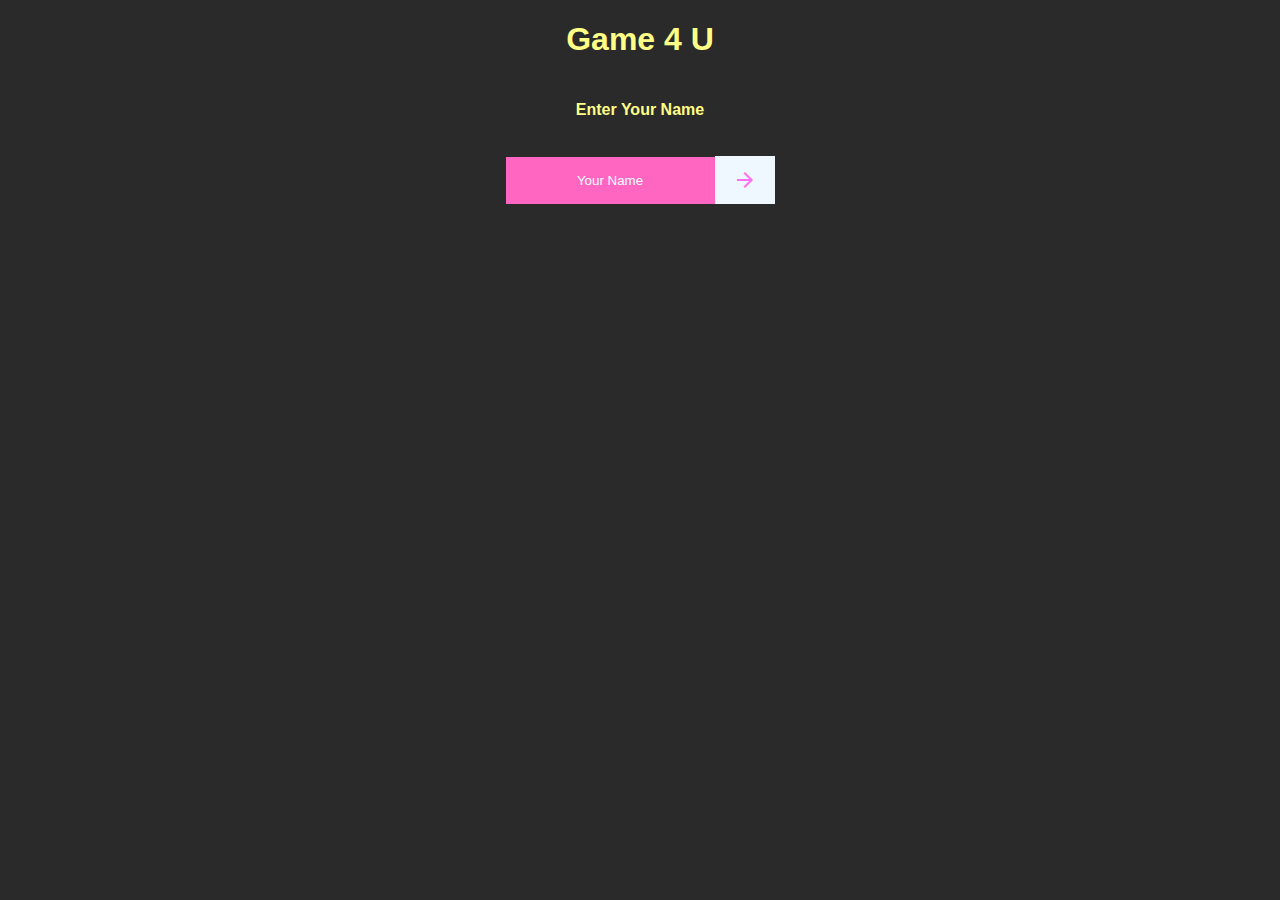
<file: index.html>
<!DOCTYPE html>
<html>
  <head>
    <link rel="stylesheet" href="https://fonts.googleapis.com/css2?family=Material+Symbols+Outlined:opsz,wght,FILL,GRAD@20..48,100..700,0..1,-50..200&icon_names=arrow_forward" />
    <title>RockPaperSissors</title>
    <link rel="stylesheet" href="RockPaperSissors.css"></link>
    <script src="RockPaperSissors.js" defer></script>
  </head>

  <body id="indexBody">
    <h1>Game 4 U</h1>
    <h4>Enter Your Name</h4>
    <div class="indexLog">
      
        <input  class= "textBox" type="text" placeholder="Your Name">

        <a href="game.html" style="text-decoration: none;">
          <button class="material-symbols-outlined">arrow_forward</button>
        </a>
        
  

    </div>
    
  </body>
</html>
</file>
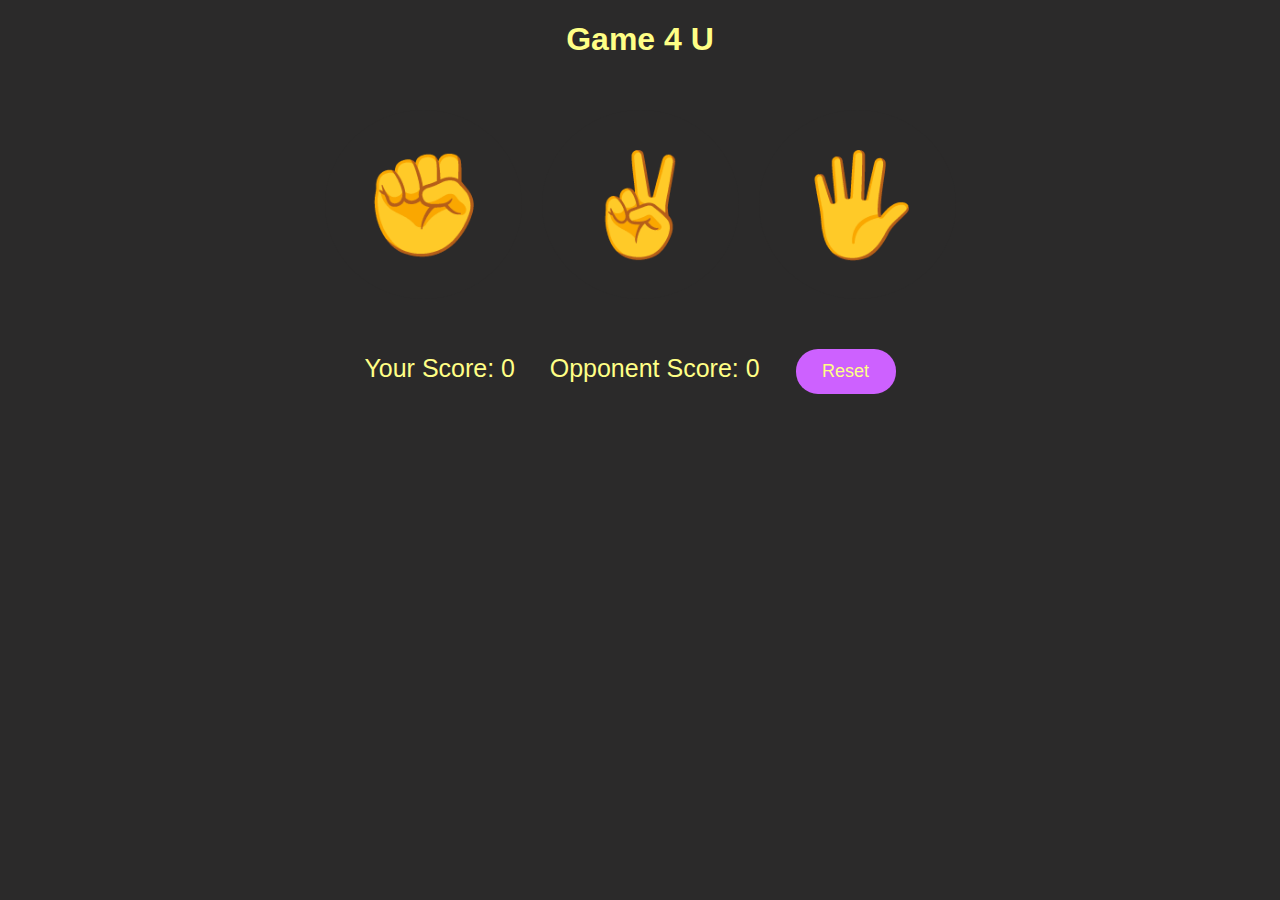
<file: game.html>
<!DOCTYPE html>
<html>
  <head>
    <title>RockPaperSissors</title>
    <link rel="stylesheet" href="RockPaperSissors.css"></link>
    <script src="RockPaperSissors.js" defer></script>
  </head>
  <body id="gameBody">
    <h1>Game 4 U</h1>
    <div class="content">
      <div class="buttons">
        <button class="clickable" alt="rock" onclick="user.result('rock')">✊</button>
        <button class="clickable" alt="Sissors" onclick="user.result('sissors') ">✌️</button>
        <button class="clickable" alt="paper" onclick="user.result('paper')">🖐️</button>
      </div>
        
      </div>
      <div class="score">
      <p id="scoreDisplay">Your Score: 0 &nbsp;&nbsp;&nbsp;&nbsp;Opponent Score: 0</p>
      <button class= "submitButton" onclick="user.resetScore()">Reset</button> 
    </div>
  </body>
</html>
</file>
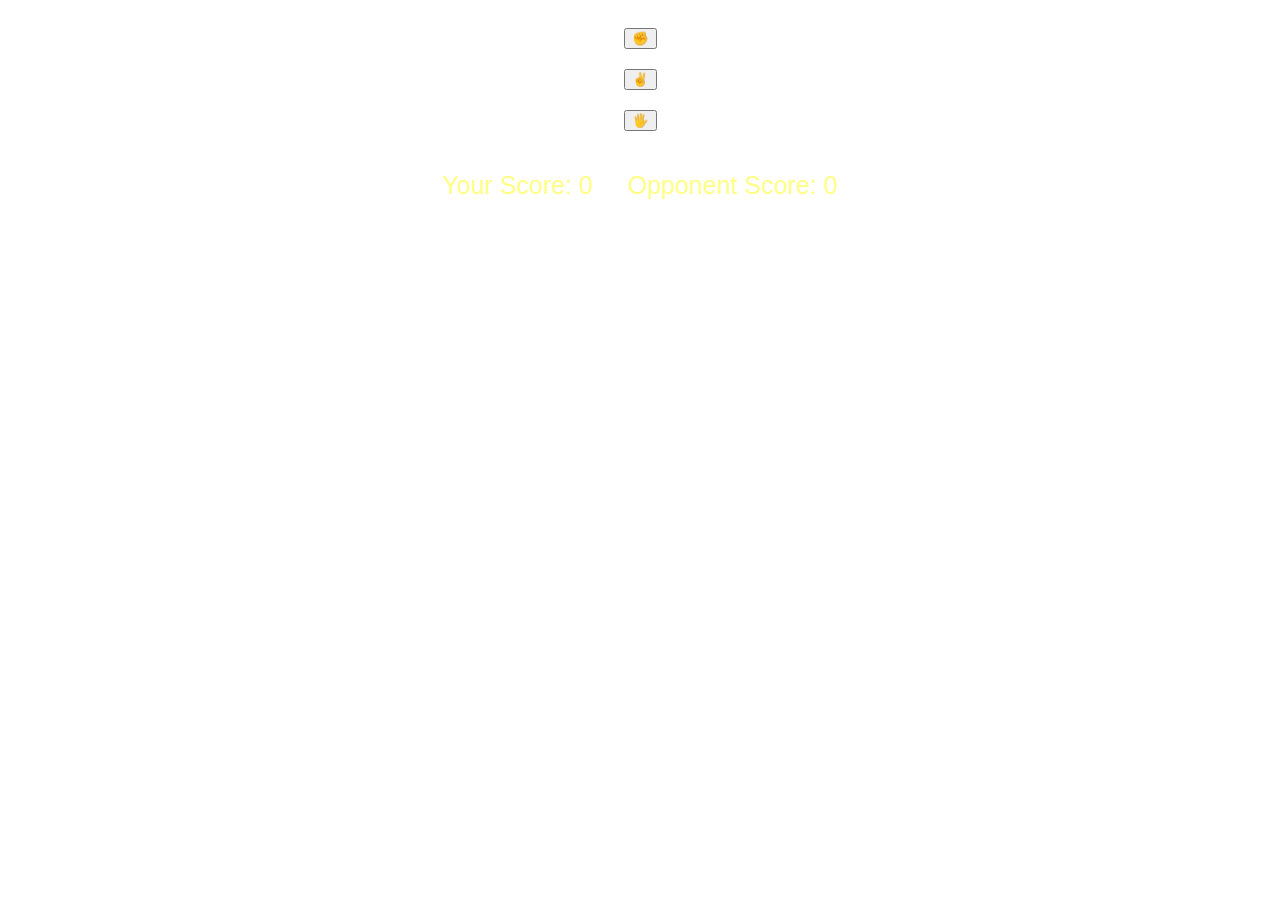
<file: RockPaperSissors.html>
<!DOCTYPE html>
<html>
  <head>
    <title>RockPaperSissors</title>
    <link rel="stylesheet" href="RockPaperSissors.css"></link>
    <script src="RockPaperSissors.js" defer></script>
  </head>
  <body>
    <div class="content">
        <button class="button" alt="rock" onclick="checkSignal(0)">✊</button>
        <button class="button" alt="Sissors" onclick="checkSignal(2)">✌️</button>
        <button class="button" alt="paper" onclick="checkSignal(1)">🖐️</button>
    </div> 
    <p id="scoreDisplay">Your Score: 0 &nbsp;&nbsp;&nbsp;&nbsp;Opponent Score: 0</p>
  </body>
</html>
</file>
<file: RockPaperSissors.css>
/* Style for the heading */
h1,h4{
  color:#ffff86;
  font-family:'Gill Sans', 'Gill Sans MT', Calibri, 'Trebuchet MS', sans-serif;
  position: center;
  top: 10px; /* Position heading near the top */
  text-align: center;
  width: 100%; /* Make heading span full width */
  

}

#gameBody{
background-color: rgb(43, 42, 42);
}


/* Align body to center content */
.content {
  display: flex;
  justify-content: center; /* Center horizontally */
  align-items: center; /* Center vertically */
  gap: 20px; /* Add some space between buttons */
  padding: 20px; /* Padding around the content */
  margin: 0; /* Remove default margin */
  flex-direction:column; /* Keep the buttons in a row */

}

/* Style for buttons */
.clickable{
  background-color: rgb(43, 42, 42);
  border: 16px solid transparent; /* Transparent border initially */
  border-radius: 50%;
  padding: 20px;
  margin: 10px;
  font-size: 100px;
  display: flex;
  justify-content: center;
  align-items: center;
  cursor: pointer; /* Change cursor on hover */
  transition: background-color 0.5s ease, border 0.5s ease,border-style; /* Smooth transition for background color and border */
}

/* Active state for the button (on click) */
.clickable:active {
  background-color: #ff66c2;
  border-color: #ae58fe; /* Border color when the button is clicked */
  border-style: outset;
}

/* Centering the paragraph content */
p {
  display: flex;
  justify-content: center; /* Center horizontally */
  align-items: center; /* Center vertically */
  font-size: 25px;
  margin-top: 20px; /* Add margin above the paragraph */
  transition-property:font-size;
  color:#ffff86;
  font-family:'Gill Sans', 'Gill Sans MT', Calibri, 'Trebuchet MS', sans-serif;
}

.submitButton
{ display: flex;
  justify-content: center;
  align-items: center;
  background-color: #cd61ff;
  border: 4px solid transparent; 
  border-radius: 22px;
  padding: 8px;
  margin: 20px;
  font-size: 18px;
  width: 100px;
  color:#ffff86;
  cursor: pointer; /* Change cursor on hover */
  transition: background-color 0.5s ease, border 0.5s ease,border-style;
}

.submitButton:active
{
  color:#560052;
  background-color:#cd61ff;
  cursor: pointer; /* Change cursor on hover */
  transition: background-color 0.5s ease, border 0.5s ease,border-style;
}

.buttons
{ display: flex;
  justify-content: center; /* Center horizontally */
  align-items: center;
  flex-direction: row;
}

.score
{
  display:flex;
  justify-content: center; /* Center horizontally */
  align-items: center;
  flex-direction: row;
  gap: 16px;
    
}

.UserNameBox
{ display: flex;
  justify-content: center;
  align-items:center;
  flex-direction:row;
  size :8px;
  padding:8px;
}

/* index page css begins*/

#indexBody{
  display: flex;
  justify-content: center; /* Center horizontally */
  align-items: center; /* Center vertically */
  /* Add some space between buttons */
  /* Padding around the content */
  margin: 0; /* Remove default margin */
  flex-direction:column; /* Keep the buttons in a row */background-color: rgb(43, 42, 42);
  } 

  h4{
    color:#ffff86;
    font-family:'Gill Sans', 'Gill Sans MT', Calibri, 'Trebuchet MS', sans-serif;
    text-align: center;
  }

.textBox{
  align-items: center;
  text-align: center;
  padding:16px;
  size: 24px;
  background-color:#ff66c2;
  border:none;
  border-radius:0px;
}

.textBox:focus{
  padding:24px;
  color: azure;
  border:none;
  border-color: none;
}

.textBox::placeholder{
  color: azure;
}

.material-symbols-outlined {
  font-variation-settings:
    'FILL' 0,
    'wght' 400,
    'GRAD' 0,
    'opsz' 24;
    display: grid;
    place-items: center;
    color: rgb(255, 112, 243); 
    background-color: aliceblue;
    width:60px;
    height:48px;/* Change icon color */
    border: top left radius 4PX;
    border: bottom left radius 4PX;
    border-style:none;
  
}

.indexLog
{
  display:flex;
  justify-content: center; /* Center horizontally */
  align-items: center;
  flex-direction: row;
  padding:16px;
  
}
</file>
